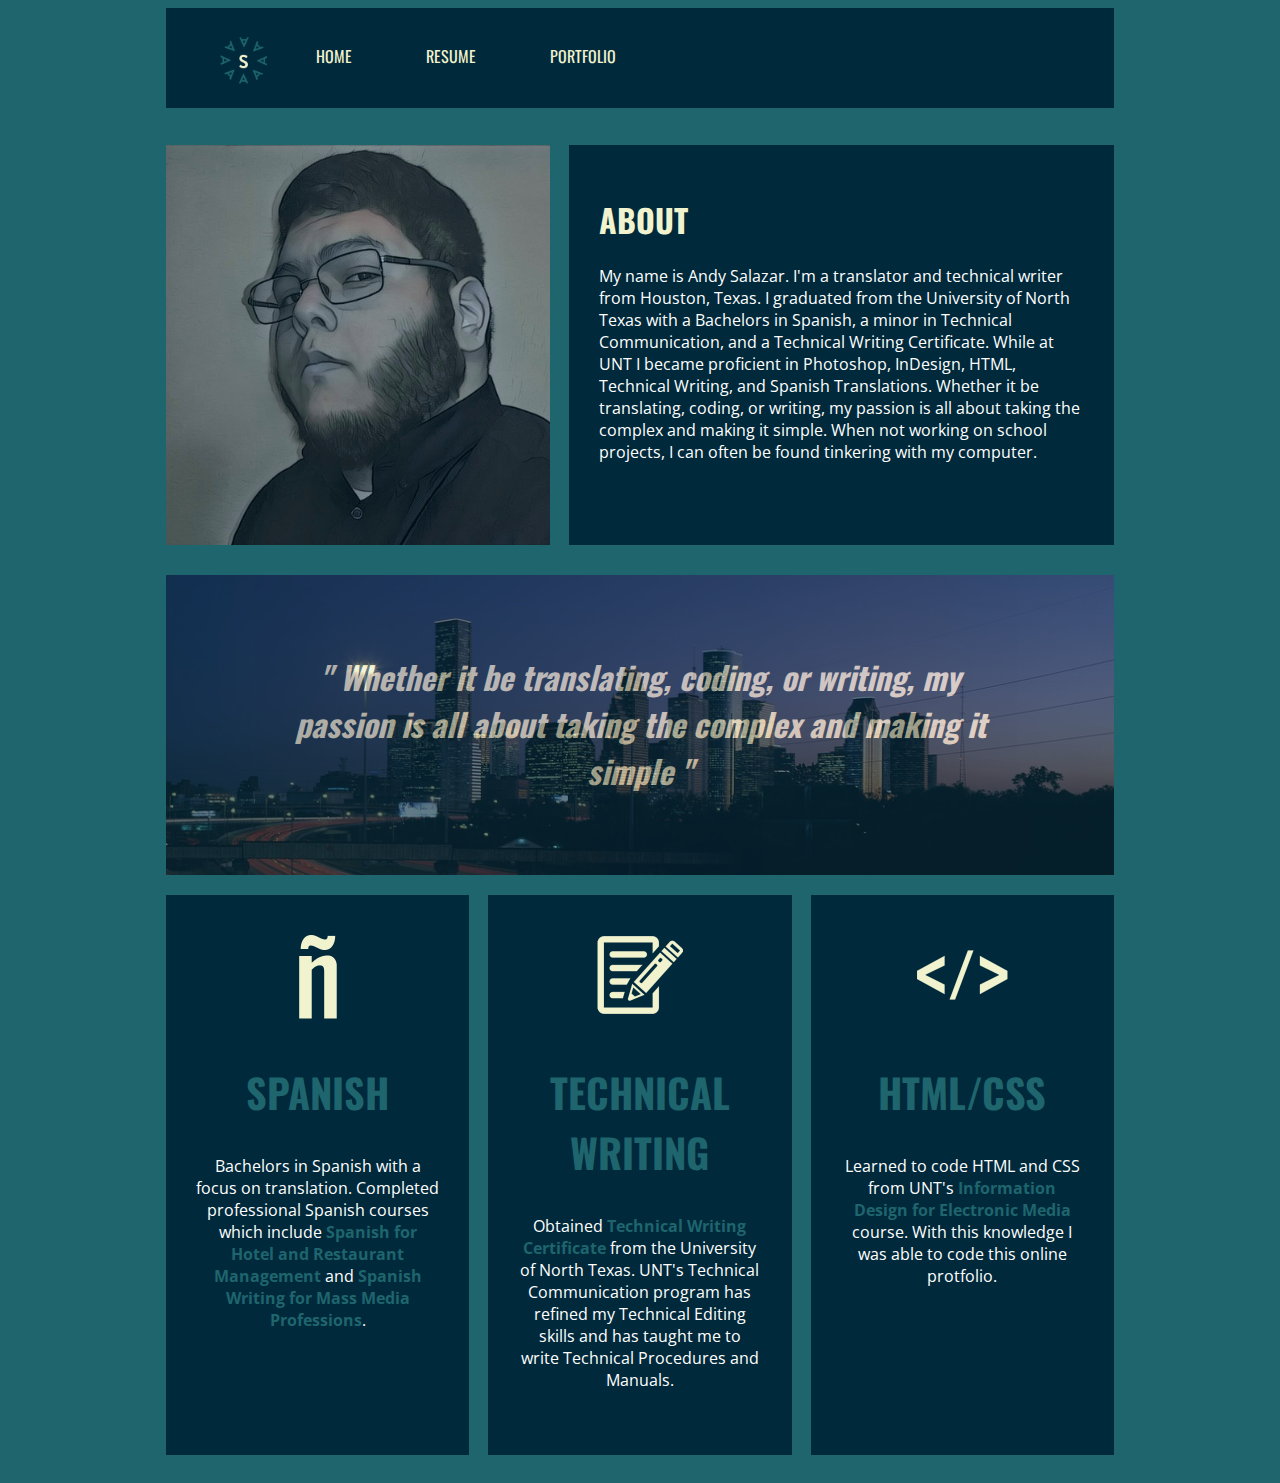
<file: index.html>
<!DOCTYPE html>
<html lang="en">

<head>
    <title>Home</title>
    <meta charset="utf-8">
    <meta name="viewport" content="width=device-width, initial-scale=1.0">
    <link rel="stylesheet" href="12-column-grid.css">
    <link rel="stylesheet" href="style.css">
    <link href="https://fonts.googleapis.com/css?family=Open+Sans|Oswald" rel="stylesheet">
</head>

<body>

    <div class="container">

        <div class="row">
            <header>
                <nav>

                    <ul>
                        <a href="index.html">
                            <img class="nav-logo" src="images/logo_400px.png" alt="">
                        </a>

                        <li><a href="index.html">HOME</a></li>
                        <li><a href="resume.html">RESUME</a></li>
                        <li><a href="portfolio.html">PORTFOLIO</a></li>
                    </ul>

                </nav>
            </header>
        </div>
        <!--Row closes here-->

        <div class="row">
            <div class="row-padding">

            </div>
        </div>

        <div class="row">
            <div class="row-padding">
                <div class="five">
                    <div class="content-image-home">
                        <div class="content-image-container">
                        </div>

                    </div>
                </div>
                <!--five column ends here-->

                <div class="seven">
                    <div class="content-container">
                        <div class="content">
                            <h1>ABOUT</h1>
                            <p>
                                My name is Andy Salazar. I'm a translator and technical writer from Houston, Texas. I graduated from the University of North Texas with a Bachelors in Spanish, a minor in Technical Communication, and a Technical Writing Certificate. While at UNT I became proficient in Photoshop, InDesign, HTML, Technical Writing, and Spanish Translations. Whether it be translating, coding, or writing, my passion is all about taking the complex and making it simple. When not working on school projects, I can often be found tinkering with my computer.
                            </p>
                        </div>
                    </div>
                </div>
                <!--seven column ends here-->
            </div>
        </div>
        <!--Row closes here-->

        <div class="row">
            <div class="row-padding">

            </div>
        </div>

        <div class="row">
            <div class="row-padding">

                <div class="hero-image">

                    <div class="hero-image-container">
                        <div class="hero-image-text">
                            <h1>" Whether it be translating, coding, or writing, my passion is all about taking the complex and making it simple "</h1>
                        </div>
                    </div>
                    <!--hero image container closes here-->


                </div>

            </div>
        </div>

        <div class="row">
            <div class="row-padding">
                <div class="content-3-columns">
                    <div class="four">
                        <div class="column-home">
                            <img class="box-logo" src="images/icons/spanish.png" alt="Spanish Icon" />
                            <h2>SPANISH</h2>
                            <p>
                                Bachelors in Spanish with a focus on translation. Completed professional Spanish courses which include <a href="http://catalog.unt.edu/preview_course_nopop.php?catoid=9&coid=28927" target="_blank"><b>Spanish for Hotel and Restaurant Management</b></a> and <a href="http://catalog.unt.edu/preview_course_nopop.php?catoid=5&coid=17090" target="_blank"><b>Spanish Writing for Mass Media Professions</b></a>.
                            </p>
                        </div>
                        <!--left column home ends here-->
                    </div>
                    <!--four column ends here-->

                    <div class="four">
                        <div class="column-home">
                            <img class="box-logo" src="images/icons/writing.png" alt="Technical Writing Icon" />
                            <h2>TECHNICAL WRITING</h2>
                            <p>
                                Obtained <a href="http://catalog.unt.edu/preview_program.php?catoid=15&poid=4499" target="_blank"><b>Technical Writing Certificate</b></a> from the University of North Texas. UNT's Technical Communication program has refined my Technical Editing skills and has taught me to write Technical Procedures and Manuals.
                            </p>
                        </div>
                        <!--mid column home ends here-->
                    </div>
                    <!--four column ends here-->

                    <div class="four">
                        <div class="column-home">
                            <img class="box-logo" src="images/icons/coding.png" alt="Coding icon" />
                            <h2>HTML/CSS</h2>
                            <p>Learned to code HTML and CSS from UNT's <a href="http://catalog.unt.edu/preview_course_nopop.php?catoid=5&coid=17140" target="_blank"><b>Information Design for Electronic Media</b></a> course. With this knowledge I was able to code this online protfolio.
                            </p>
                        </div>
                        <!--right column home ends here-->
                    </div>
                    <!--four column ends here-->
                </div>
                <!--content 3 columns ends here-->
            </div>
        </div>
        <!--Row closes here-->

        <div class="row">
            <div class="row-padding">

            </div>
        </div>

    </div>

</body>

</html>
</file>
<file: 12-column-grid.css>
/* Setting up our grid */

.container {
    width: 75%;
    /*Set the width of the entire website here */
    margin-right: auto;
    margin-left: auto;
    /* Margin-left and right are set to auto to center the container */
}

.seven:first-child,
.eight:first-child,
.nine:first-child,
.ten:first-child,
.eleven:first-child,
.five:first-child,
.four:first-child,
.three:first-child,
.two:first-child,
.one:first-child,
.six:first-child {
    margin-left: 0;
    /* This line of code makes the left-most column align to the left of the screen */
}

.eleven {
    width: 91.5%;
    float: left;
    margin-left: 2%;
}

.ten {
    width: 83%;
    float: left;
    margin-left: 2%;
}

.nine {
    width: 74.5%;
    float: left;
    margin-left: 2%;
}

.eight {
    width: 66%;
    float: left;
    margin-left: 2%;
}

.seven {
    width: 57.5%;
    float: left;
    margin-left: 2%;
}

.six {
    width: 49%;
    /* This div spans six columns (the entire row)*/
    float: left;
    margin-left: 2%;
}

.five {
    width: 40.5%;
    /* This div spans five columns */
    margin-left: 2%;
    float: left;
}

.four {
    width: 32%;
    float: left;
    margin-left: 2%;
}

.three {
    width: 23.5%;
    float: left;
    margin-left: 2%;
}

.two {
    width: 15%;
    float: left;
    margin-left: 2%;
}

.one {
    width: 6.5%;
    float: left;
    margin-left: 2%;
}

.row {
    width: 100%;
    clear: both;
    /* Clear creates new styles for the next row */
    padding: 0px;
    margin: 0px;
}
</file>
<file: style.css>
/* Navigation */

nav {
    background-color: #00293c;
    font-family: 'Oswald', sans-serif;
    height: 100px;
}

nav h1 {
    text-align: left;
    padding-left: 10px;
    display: inline;
    float: left;
}

nav ul {
    list-style-type: none;
    /*Removes the bullets from the unordered list */
    text-align: left;
    float: left;
}

nav ul li {
    display: inline;
    /* Makes navbar horizontal (on one line, or inline) */
    padding: 0px 15px 0px 15px;
}

nav ul li a {
    color: #f1f3ce;
    text-decoration: none;
    /* Gets rid of the underline */
    display: inline-block;
    /* Keeps links on one line (inline) and makes them blocks so we can edit height, width, and spacing between each link. Most importantly, "block" makes the whole link area clickable--you're able to click on a square instead of just the word. */
    padding: 20px;
    /*Expands the clickable block, or square */
}

nav a:hover {
    background-color: #f1f3ce;
    color: #00293c;
}

img.nav-logo {
    height: 75px;
    width: 75px;
    float: left;
}


/* BODY */

body {
    background-color: #1e656d;
}


/* Basic */

b {
    color: #1e656d;
}

h1 {
    color: #f1f3ce;
    font-family: 'Oswald', sans-serif;
}

h2 {
    color: #1e656d;
    font-family: 'Oswald', sans-serif;
}

h3 {
    color: white;
    font-family: 'Oswald', sans-serif;
    font-size: 18px;
    padding: 0px;
}

p {
    color: white;
    font-family: 'Open Sans', sans-serif;
}

.box-link {
    text-align: right;
    font-family: 'Oswald', sans-serif;
    float: right;
    display: inline;
}

.box-link a {
    display: inline-block;
    padding: 10px;
    text-decoration: none;
    background-color: #f1f3ce;
    color: #00293c;
}


/* home page 1st row */

.content-image-home {
    background: url("images/me.jpg") no-repeat center center;
    height: 400px;
    background-size: cover;
}

.content-image-resume {
    background: url("images/logo_400px.png") no-repeat center center;
    height: 400px;
    background-size: cover;
}

.content-image-container {
    background: #00293c;
    opacity: 0.3;
    height: 400px;
}

.content-container {
    background: #00293c;
    height: 400px;
}

.content {
    padding: 30px;
}


/* home page 2nd row */

.hero-image {
    background: url(images/houston.jpg) no-repeat center center;
    height: 300px;
    background-size: cover;
}

.hero-image-container {
    background: #00293c;
    opacity: 0.6;
    height: 300px;
}

.hero-image-text {
    padding-top: 6%;
    padding-left: 12%;
    padding-right: 12%;
}

.hero-image-text h1 {
    text-align: center;
    font-style: italic;
}


/* home page 3rd row */

.content-3-columns {
    text-align: center;
    
}

.content-3-columns a:link {
    text-decoration: none;
}

.column-home {
    background: #00293c;
    height: 400px;
    padding: 30px;
}

.column-home h2 {
    font-size: 40px;
}

img.box-logo {
    height: 100px;
    width: 100px;
}


/* all */

.row-padding {
    padding-top: 10px;
    padding-bottom: 10px;
}


/* resume page */


.resume-container {
    background: #00293c;
    height: 400px;
}

.resume-content {
    padding: 30px;
}

.resume-titles {
    background-color: #00293c;
    padding-left: 5px;
}

.resume-titles h1 {
    color: #f1f3ce;
    padding: 5px;
    text-align: center;
}

.column-resume {
    background: #00293c;
    height: 200px;
    padding: 10%;
}

.column-resume h2 {
    font-size: 40px;
}

.content-4-columns {
    text-align: center;
}

.content-4-columns h2 {
    font-size: 30px;
}

.content-image-education {
    background: url("images/UNT-2.jpg") no-repeat center center;
    height: 300px;
    background-size: cover;
}

.content-image-education-container {
    background: #00293c;
    opacity: 0.5;
    height: 300px;
}

.education-container {
    background: #00293c;
    height: 300px;
}

.education {
    padding-left: 40px;
    padding-right: 20px;
    padding-top: 30px;
}

.experience-container {
    background: #00293c;
    height: 400px;
}

.experience {
    padding: 20px;
}

.mcenroe-image {
    background: url(images/McEnroe/mcenroe-mockup.png) no-repeat center center;
    height: 400px;
    background-size: cover;
}

.mcenroe-image-container {
    background: #00293c;
    opacity: 0.4;
    height: 400px;
}

.frisco-image {
    background: url(images/Frisco/frisco-campus.jpg) no-repeat center center;
    height: 400px;
    background-size: cover;
}

.frisco-image-container {
    background: #00293c;
    opacity: 0.4;
    height: 400px;
}


/* Portfolio */

.portfolio-container {
    background: #00293c;
    height: 675px;
}

.portfolio {
    padding: 30px;
}

.mcenroe-image-portfolio {
    background: url(images/McEnroe/mcenroe-mockup.png) no-repeat center center;
    height: 250px;
    background-size: cover;
}

.mcenroe-image-portfolio-container {
    background: #00293c;
    opacity: 0.4;
    height: 250px;
}

.wwf-image-portfolio {
    background: url(images/wwf/wwf-inside.png) no-repeat center center;
    height: 250px;
    background-size: cover;
}

.wwf-image-portfolio-container {
    background: #00293c;
    opacity: 0.4;
    height: 250px;
}

.frisco-image-portfolio {
    background: url(images/Frisco/frisco-map.PNG) no-repeat center center;
    height: 250px;
    background-size: cover;
}

.frisco-image-portfolio-container {
    background: #00293c;
    opacity: 0.4;
    height: 250px;
}

.bus-image-portfolio {
    background: url(images/bus-safety/bus-mockup.png) no-repeat center center;
    height: 250px;
    background-size: cover;
}

.bus-image-portfolio-container {
    background: #00293c;
    opacity: 0.4;
    height: 250px;
}


/* Responsive */


/* Home */

@media only screen and (max-width: 1600px) {
    .column-home {
        height: 500px;
    }
}

@media only screen and (max-width: 1100px) {
    .one,
    .two,
    .three,
    .four,
    .five,
    .six,
    .seven,
    .eight,
    .nine,
    .ten,
    .eleven {
        width: 100% !important;
        margin-left: 0;
    }
}

@media only screen and (max-width: 696px) {
    nav {
        height: 150px;
    }
}

@media only screen and (max-width: 495px) {
    nav ul {
        text-align: right;
    }
    nav {
        height: 215px;
    }
}

@media only screen and (max-width: 328px) {
    nav ul {
        text-align: center;
    }
    nav {
        height: 290px;
    }
    img.nav-logo {
        float: none;
    }
}

@media only screen and (max-width: 1122px) {
    .content-image-container {
        height: 425px;
    }
     .content-image-home {
        height: 425px;
    }
}

@media only screen and (max-width: 1100px) {
    .content-image-home {
        height: 280px;
    }
    
    .content-image-container {
        height: 280px;
    }
}

@media only screen and (max-width: 1122px) {
    .content-container {
        height: 425px;
    }
}

@media only screen and (max-width: 611px) {
    .content-container {
        height: 500px;
    }
}

@media only screen and (max-width: 491px) {
    .content-container {
        height: 650px;
    }
}

@media only screen and (max-width: 400px) {
    .content-container {
        height: 775px;
    }
}

@media only screen and (max-width: 345px) {
    .content-container {
        height: 895px;
    }
}

@media only screen and (max-width: 610px) {
    .hero-image-container {
        height: 400px;
    }
    .hero-image {
        height: 400px;
    }
}

@media only screen and (max-width: 444px) {
    .hero-image-container {
        height: 500px;
    }
    .hero-image {
        height: 500px;
    }
}

@media only screen and (max-width: 365px) {
    .hero-image-container {
        height: 600px;
    }
    .hero-image {
        height: 600px;
    }
}

@media only screen and (max-width: 363px) {
    .column-home {
        height: 575px;
    }
}

/* Resume */

@media only screen and (max-width: 1245px) {
    .resume-container {
        height: 475px;
    }
    .resume-content {
        height: 475px;
    }
    .content-image-resume-container {
        height: 475px;
    }
    .content-image-resume {
        height: 475px;
    }
}

@media only screen and (max-width: 1100px) {
    .content-image-resume-container {
        height: 280px;
    }
    .content-image-resume {
        height: 280px;
    }
}

@media only screen and (max-width: 591px) {
    .resume-container {
        height: 550px;
    }
    .resume-content {
        height: 550px;
    }
    
}

@media only screen and (max-width: 473px) {
    .resume-container {
        height: 650px;
    }
    .resume-content {
        height: 650px;
    }
    
}
@media only screen and (max-width: 360px) {
    .resume-container {
        height: 700px;
    }
    .resume-content {
        height: 700px;
    }
    
}

@media only screen and (max-width: 333px) {
    .resume-container {
        height: 800px;
    }
    .resume-content {
        height: 800px;
    }
    
}

/*resume education*/

@media only screen and (max-width: 1858px) {
    .content-image-education-container {
        height: 350px;
    }
    .content-image-education {
        height: 350px;
    }
    .education-container {
        height: 350px;
    }
    .education {
        height: 350px;
    }
}

@media only screen and (max-width: 1100px) {
    .content-image-education-container {
        height: 180px;
    }
    .content-image-education {
        height: 180px;
    }
}

@media only screen and (max-width: 371px) {
    .content-image-education-container {
        height: 420px;
    }
    .content-image-education {
        height: 420px;
    }
    .education-container {
        height: 420px;
    }
    .education {
        height: 420px;
    }
}

/*skills*/ 
@media only screen and (max-width: 1100px) {
    .column-resume {
        height: 200px;
    }
}

/*resume experience*/

@media only screen and (max-width: 1762px) {
    .experience-container {
        height: 520px;
    }
    .experience {
        height: 520px;
    }
    .mcenroe-image-container {
        height: 520px;
    }
    .mcenroe-image {
        height: 520px;
    }
    .frisco-image-container {
        height: 520px;
    }
    .frisco-image {
        height: 520px;
    }

}

@media only screen and (max-width: 1182px) {
    .experience-container {
        height: 580px;
    }
    .experience {
        height: 580px;
    }
    .mcenroe-image-container {
        height: 580px;
    }
    .mcenroe-image {
        height: 580px;
    }
    .frisco-image-container {
        height: 580px;
    }
    .frisco-image {
        height: 580px;
    }

}

@media only screen and (max-width: 1100px) {
    .experience-container {
        height: 380px;
    }
    .experience {
        height: 380px;
    }
     .mcenroe-image-container {
        height: 180px;
    }
    .mcenroe-image {
        height: 180px;
    }
    .frisco-image-container {
        height: 180px;
    }
    .frisco-image {
        height: 180px;
    }
}

@media only screen and (max-width: 802px) {
    .experience-container {
        height: 400px;
    }
    .experience {
        height: 400px;
    }
}

@media only screen and (max-width: 586px) {
    .experience-container {
        height: 600px;
    }
    .experience {
        height: 600px;
    }
}

@media only screen and (max-width: 374px) {
    .experience-container {
        height: 700px;
    }
    .experience {
        height: 700px;
    }
}

/*portfolio*/
@media only screen and (max-width: 1877px) {
    .portfolio-container {
        height: 775px;
    }
}

@media only screen and (max-width: 1400px) {
    .portfolio-container {
        height: 875px;
    }
}

@media only screen and (max-width: 1100px) {
    .portfolio-container {
        height: 675px;
    }
}

@media only screen and (max-width: 936px) {
    .portfolio-container {
        height: 775px;
    }
}

@media only screen and (max-width: 703px) {
    .portfolio-container {
        height: 875px;
    }
}

@media only screen and (max-width: 491px) {
    .portfolio-container {
        height: 1075px;
    }
}

@media only screen and (max-width: 393px) {
    .portfolio-container {
        height: 1175px;
    }
}

@media only screen and (max-width: 330px) {
    .portfolio-container {
        height: 1275px;
    }
}
</file>
